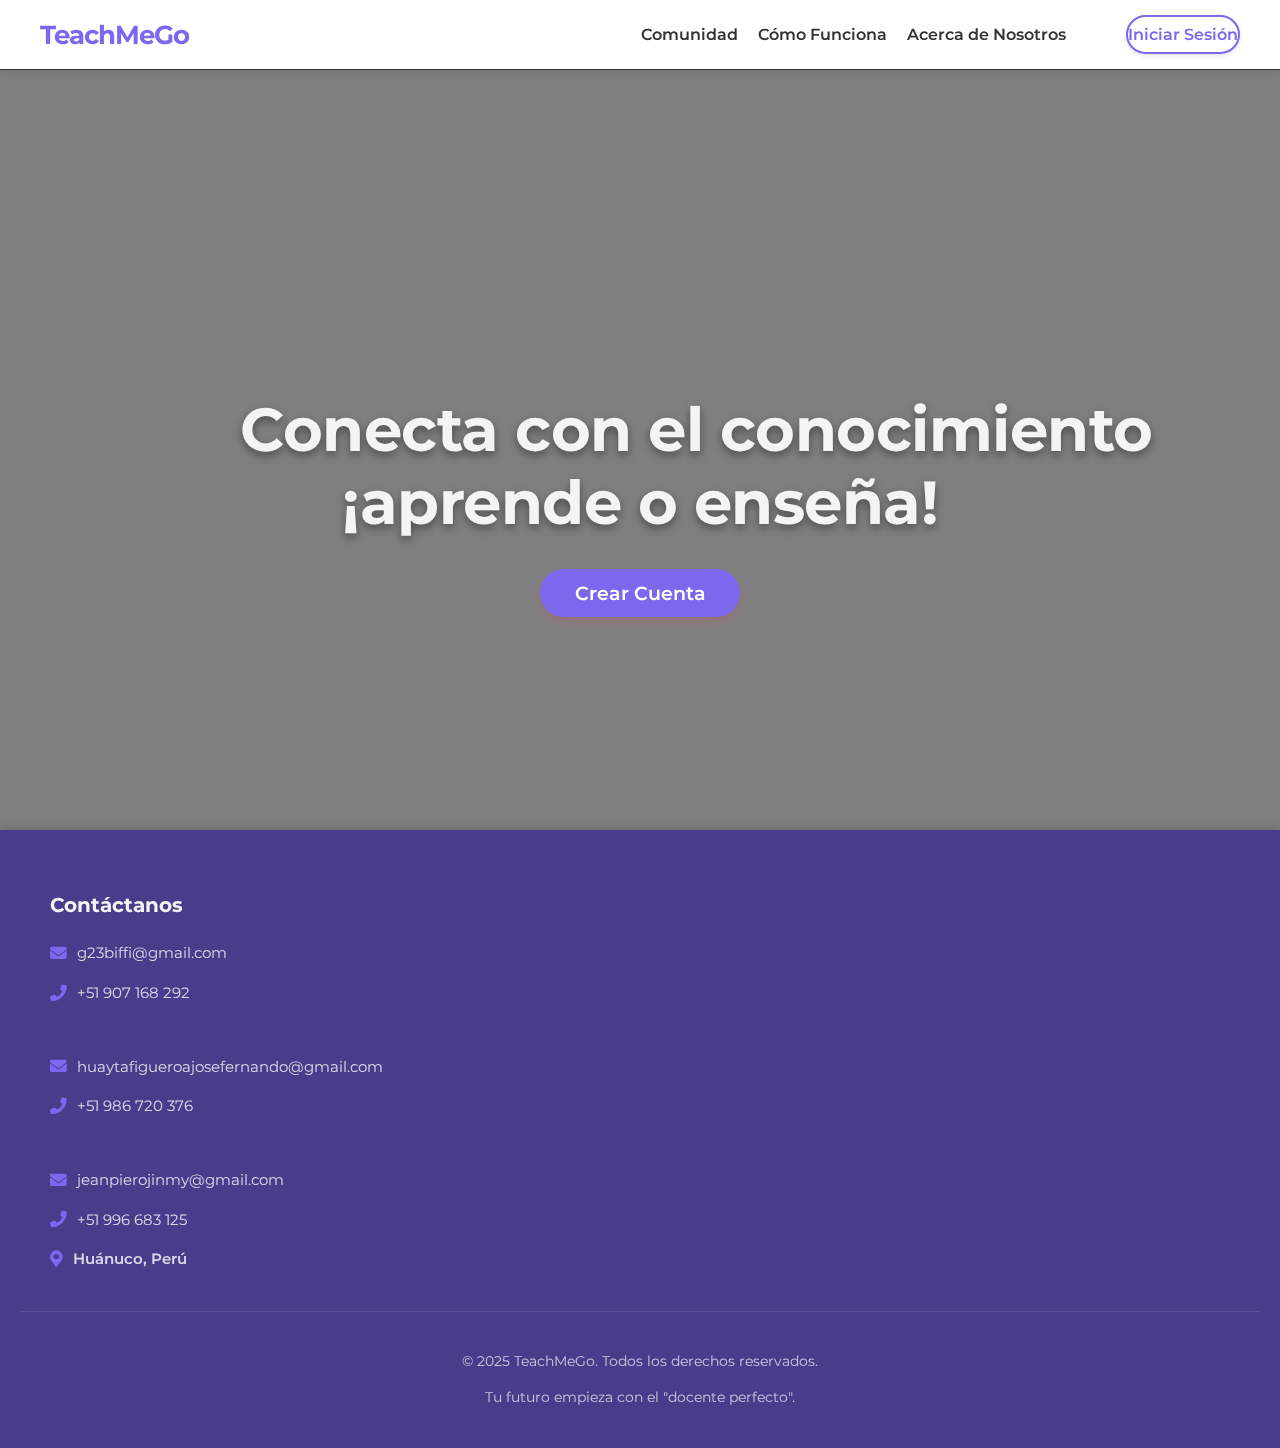
<file: index.html>
<!DOCTYPE html>
<html lang="es">
<head>
    <meta charset="UTF-8">
    <meta name="viewport" content="width=device-width, initial-scale=1.0">
    <title>TeachMeGo – Conectando estudiantes con profesores</title>
    <link rel="stylesheet" href="styles.css">
</head>
<body>
    <div class="background-image-container"></div>
    <main class="login-container">
        <section id="alumno-section" class="screen">
            <h2>Bienvenido Alumno</h2>
            <p class="subtitle">Encuentra el profesor ideal para ti.</p>

            <div class="form-group">
                <label for="nivel-selector" class="input-label">Selecciona un Nivel:</label>
                <select id="nivel-selector" required>
                    <option value="">-- Elige un nivel --</option>
                    <option value="Primaria">Primaria</option>
                    <option value="Secundaria">Secundaria</option>
                    <option value="Universidad">Universidad</option>
                </select>
            </div>

            <div class="form-group">
                <label for="materia-selector" class="input-label">Selecciona una Materia:</label>
                <select id="materia-selector" required disabled>
                    <option value="">-- Elige una materia --</option>
                </select>
            </div>

            <button class="option-btn" id="btn-buscar-profesores">Buscar profesores</button>

            <div id="profesores-list-container" style="margin-top: 30px; background-color: rgba(255,255,255,0.1); padding: 15px; border-radius: 8px; display: none;">
                <p>Aquí se mostraría la lista de profesores encontrados. (Simulación)</p>
                </div>

            <button class="option-btn" id="btn-buscar-mas-profesores" style="margin-top: 20px;">Buscar más profesores</button>

            <div class="back-link">
                <a href="index (1).html" id="back-to-home-from-alumno">Regresar al inicio</a>
            </div>
        </section>

        <section id="profesor-section" class="screen">
            <h2>Panel del Profesor</h2>
            <p class="subtitle">Gestiona tu perfil y materiales de clase.</p>

            <div class="panel-section">
                <h3>Mi Perfil</h3>
                <p><strong>Nombre:</strong> Prof. Elena Vargas</p>
                <p><strong>Materias:</strong> Matemáticas, Física</p>
                <p><strong>Precio/Hora:</strong> S/ 25</p>
                <p><strong>Modalidad:</strong> Online / Presencial</p>
            </div>

            <div class="panel-section" style="margin-top: 30px;">
                <h3>Mis Alumnos</h3>
                <ul id="alumnos-list" style="list-style: none; padding: 0;">
                </ul>
                <div style="display: flex; gap: 10px; margin-top: 20px;">
                    <input type="text" id="alumno-input-name" placeholder="Nombre del alumno" class="form-group" style="flex: 1; margin-bottom: 0;">
                    <button class="option-btn" id="btn-add-alumno" style="width: auto; padding: 10px 15px; font-size: 0.9em;">Agregar</button>
                </div>
            </div>

            <div class="panel-section" style="margin-top: 30px;">
                <h3>Subir Material</h3>
                <div class="form-group">
                    <label for="material-file-input" class="input-label">Selecciona un archivo:</label>
                    <input type="file" id="material-file-input">
                </div>
                <button class="option-btn teacher-btn" id="btn-subir-material">Subir Material</button>
            </div>

            <div id="alumno-details-modal" class="panel-section" style="display: none; margin-top: 30px;">
                <h3>Detalles de <span id="detail-alumno-name"></span></h3>
                <div class="form-group">
                    <label for="detail-horario" class="input-label">Horario:</label>
                    <input type="text" id="detail-horario" placeholder="Ej: Lunes 10-11 AM">
                </div>
                <div class="form-group">
                    <label for="detail-nota" class="input-label">Nota Final:</label>
                    <input type="number" id="detail-nota" min="0" max="20" placeholder="0-20">
                </div>
                <div class="form-group">
                    <label for="detail-calificacion" class="input-label">Calificación del Alumno (1-5):</label>
                    <input type="number" id="detail-calificacion" min="1" max="5" placeholder="1-5">
                </div>
                <div class="form-group">
                    <label for="detail-observaciones" class="input-label">Observaciones (solo para docentes):</label>
                    <textarea id="detail-observaciones" placeholder="Comportamiento, progreso..."></textarea>
                </div>
                <button class="option-btn" id="btn-save-alumno-details" style="width: 100%; margin-top: 15px;">Guardar Detalles</button>
                <button class="option-btn teacher-btn" id="btn-close-alumno-details" style="width: 100%; margin-top: 10px; background-color: #dc3545;">Cerrar</button>
            </div>

            <div class="back-link">
                <a href="index (1).html" id="back-to-home-from-profesor">Regresar al inicio</a>
            </div>
        </section>

    </main>

    <script src="main.js"></script>
    <script src="alumno.js"></script>
    <script src="profesor.js"></script>
    <script>
        // Este script maneja la visibilidad de las secciones al cargar index.html
        document.addEventListener('DOMContentLoaded', () => {
            const urlParams = new URLSearchParams(window.location.search);
            const userType = urlParams.get('userType');

            const alumnoSection = document.getElementById('alumno-section');
            const profesorSection = document.getElementById('profesor-section');
            const profesoresListContainer = document.getElementById('profesores-list-container');


            // Oculta ambas secciones y el contenedor de lista de profesores por defecto
            if (alumnoSection) {
                alumnoSection.style.display = 'none';
                alumnoSection.classList.remove('active');
            }
            if (profesorSection) {
                profesorSection.style.display = 'none';
                profesorSection.classList.remove('active');
            }
            if (profesoresListContainer) {
                profesoresListContainer.style.display = 'none';
            }


            if (userType === 'alumno') {
                if (alumnoSection) {
                    alumnoSection.style.display = 'block'; // Muestra la sección de alumno
                    alumnoSection.classList.add('active');
                }
            } else if (userType === 'profesor') {
                if (profesorSection) {
                    profesorSection.style.display = 'block'; // Muestra la sección de profesor
                    profesorSection.classList.add('active');
                }
            } else {
                // Si no hay userType o es desconocido, redirige a index (1).html
                window.location.href = 'index (1).html';
            }
        });
    </script>
</body>
</html>
</file>
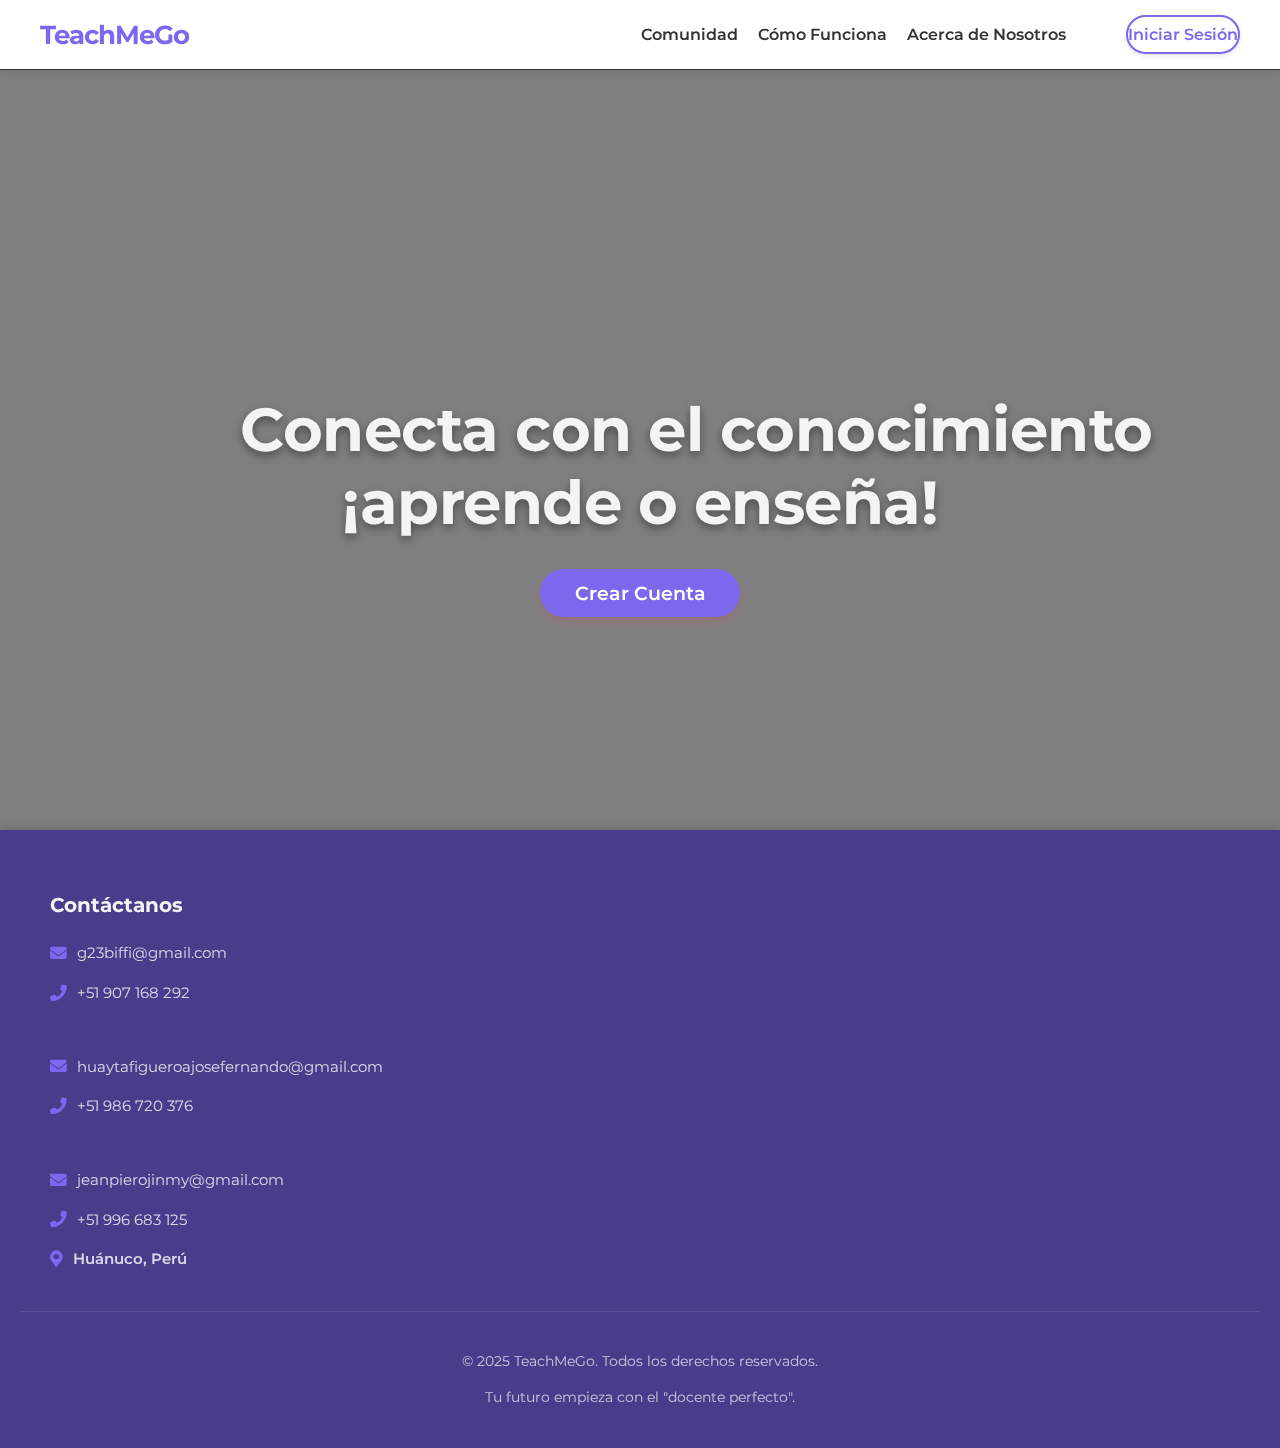
<file: index (1).html>
<!DOCTYPE html>
<html lang="es">
<head>
    <meta charset="UTF-8">
    <meta name="viewport" content="width=device-width, initial-scale=1.0">
    <title>TeachMeGo - Registro</title>
    <link rel="stylesheet" href="style (1).css">
    <link rel="stylesheet" href="https://cdnjs.cloudflare.com/ajax/libs/font-awesome/5.15.4/css/all.min.css">
</head>
<body>

    <header class="main-header">
        <nav class="main-nav">
          <div class="logo">
            <a href="index.html">TeachMeGo</a>
          </div>
<ul class="nav-links">
    <li><a href="#community-section" id="community-nav-link">Comunidad</a></li>
    <li><a href="#como-funciona-section" id="como-funciona-nav-link">Cómo Funciona</a></li>
    <li><a href="#acerca-de-nosotros-section" id="acerca-de-nosotros-nav-link">Acerca de Nosotros</a></li>
    <li><span id="user-email-display" class="hidden user-display-info"></span></li>
    <li><a href="#" id="logout-button" class="btn-secondary hidden">Cerrar Sesión</a></li>
    <li><a href="#" id="login-button" class="btn-secondary">Iniciar Sesión</a></li>
</ul>
        </nav>
    </header>

    <div class="main-content-wrapper">
        <div class="background-image-container"></div>
        <div class="initial-hero-section">
            <h1><span class="no-break">Conecta con el conocimiento</span><br>¡aprende o enseña!</h1>
            <a href="#" id="go-to-register" class="btn-primary">Crear Cuenta</a>
        </div>

        <div class="login-container">
            <div id="welcome-screen" class="screen">
                <h1>Bienvenido a TeachMeGo</h1>
                <p class="subtitle">¡Conéctate con el aprendizaje que te impulsa!</p>
                <div class="options-wrapper">
                    <button id="register-alumno-btn" class="option-btn">Registrarme como Alumno</button>
                    <button id="register-docente-btn" class="option-btn teacher-btn">Registrarme como Docente</button>
                </div>
                <p class="login-link">¿Ya tienes una cuenta? <a href="#" id="show-login-from-welcome">Iniciar Sesión</a></p>
            </div>

            <div id="alumno-register-form" class="screen">
                <h2>Registro de Alumno</h2>
                <form id="form-alumno-register"> <div class="form-group">
                        <label for="alumno-nombres" class="input-label">Nombres</label>
                        <input type="text" id="alumno-nombres" placeholder="Tus nombres" required>
                    </div>
                    <div class="form-group">
                        <label for="alumno-apellidos" class="input-label">Apellidos</label>
                        <input type="text" id="alumno-apellidos" placeholder="Tus apellidos" required>
                    </div>
                    <div class="form-group">
                        <label for="fecha-nacimiento-alumno" class="input-label">Fecha de Nacimiento</label>
                        <input type="date" id="fecha-nacimiento-alumno" required>
                        <p id="edad-display-alumno" class="info-text"></p>
                    </div>
                    <div class="form-group">
                        <label for="sexo-alumno" class="input-label">Sexo</label>
                        <select id="sexo-alumno" required>
                            <option value="">Selecciona tu sexo</option>
                            <option value="masculino">Masculino</option>
                            <option value="femenino">Femenino</option>
                            <option value="otro">Otro</option>
                        </select>
                    </div>
                    <div class="form-group">
                        <label for="region-alumno" class="input-label">Región (Perú)</label>
                        <select id="region-alumno" required>
                            <option value="">Selecciona tu región</option>
                            <option value="lima">Lima</option>
                            <option value="arequipa">Arequipa</option>
                            <option value="cusco">Cusco</option>
                            <option value="huanuco">Huánuco</option>
                            <option value="otros">Otros</option>
                        </select>
                    </div>
                    <div class="form-group">
                        <label for="email-alumno" class="input-label">Correo Electrónico</label>
                        <input type="email" id="email-alumno" placeholder="tu.correo@example.com" required>
                    </div>
                    <div class="form-group">
                        <label for="password-alumno" class="input-label">Contraseña</label>
                        <input type="password" id="password-alumno" placeholder="Mínimo 6 caracteres" required>
                    </div>
                    <div class="form-group">
                        <label for="confirm-password-alumno" class="input-label">Confirmar Contraseña</label>
                        <input type="password" id="confirm-password-alumno" placeholder="Repite tu contraseña" required>
                    </div>
                    <button type="submit" class="option-btn">Registrar Alumno</button>
                </form>
                <p class="back-link"><a href="#" id="back-to-welcome-alumno">← Volver</a></p>
            </div>

            <div id="docente-register-form" class="screen">
                <h2>Registro de Docente</h2>
                <form id="form-docente-register"> <div class="form-group">
                        <label for="docente-nombres" class="input-label">Nombres</label>
                        <input type="text" id="docente-nombres" placeholder="Tus nombres" required>
                    </div>
                    <div class="form-group">
                        <label for="docente-apellidos" class="input-label">Apellidos</label>
                        <input type="text" id="docente-apellidos" placeholder="Tus apellidos" required>
                    </div>
                    <div class="form-group">
                        <label for="fecha-nacimiento-docente" class="input-label">Fecha de Nacimiento</label>
                        <input type="date" id="fecha-nacimiento-docente" required>
                        <p id="edad-display-docente" class="info-text"></p>
                    </div>
                    <div class="form-group">
                        <label for="sexo-docente" class="input-label">Sexo</label>
                        <select id="sexo-docente" required>
                            <option value="">Selecciona tu sexo</option>
                            <option value="masculino">Masculino</option>
                            <option value="femenino">Femenino</option>
                            <option value="otro">Otro</option>
                        </select>
                    </div>
                    <div class="form-group">
                        <label for="region-docente" class="input-label">Región (Perú)</label>
                        <select id="region-docente" required>
                            <option value="">Selecciona tu región</option>
                            <option value="lima">Lima</option>
                            <option value="arequipa">Arequipa</option>
                            <option value="cusco">Cusco</option>
                            <option value="huanuco">Huánuco</option>
                            <option value="otros">Otros</option>
                        </select>
                    </div>
                    <div class="form-group">
                        <label for="docente-email" class="input-label">Correo Electrónico</label>
                        <input type="email" id="docente-email" placeholder="tu.correo.docente@example.com" required>
                    </div>

                    <div class="form-group">
                        <label for="docente-password" class="input-label">Contraseña</label>
                        <input type="password" id="docente-password" placeholder="Mínimo 6 caracteres" required>
                    </div>
                    <div class="form-group">
                        <label for="docente-confirm-password" class="input-label">Confirmar Contraseña</label>
                        <input type="password" id="docente-confirm-password" placeholder="Repite tu contraseña" required>
                    </div>
                    <button type="submit" class="option-btn teacher-btn">Registrar Docente</button>
                </form>
                <p class="back-link"><a href="#" id="back-to-welcome-docente">← Volver</a></p>
            </div>

            <div id="login-screen" class="screen">
                <h2>Iniciar Sesión</h2>
                <form id="login-form"> <div class="form-group">
                        <label for="login-email" class="input-label">Correo Electrónico</label>
                        <input type="email" id="login-email" placeholder="tu.correo@example.com" required>
                    </div>
                    <div class="form-group">
                        <label for="login-password" class="input-label">Contraseña</label>
                        <input type="password" id="login-password" placeholder="Tu contraseña" required>
                    </div>
                    <button type="submit" class="option-btn">Acceder</button>
                </form>
                <p class="login-link">¿No tienes cuenta? <a href="#" id="show-register-from-login">Crea una aquí</a></p>
                <p class="back-link"><a href="#" id="back-to-welcome-login">← Volver</a></p>
            </div>

        </div>

        <section id="community-section" class="community-section screen">
            <div class="community-container">
                <h2>Nuestra Comunidad Habla</h2>
                <p class="subtitle">Descubre lo que nuestros usuarios piensan y comparte tus propias ideas.</p>

                <div class="review-grid">
                    <div class="review-card" data-review-id="review-1">
                        <div class="review-header">
                            <span class="user-avatar"><i class="fas fa-user-circle"></i></span>
                            <div class="user-info">
                                <h4>JuanPérez23 <span class="badge positive">Excelente</span></h4>
                                <span class="review-date">15 de Julio, 2025</span>
                            </div>
                            <button class="delete-review-btn hidden" data-review-id="review-1">
                                <i class="fas fa-trash-alt"></i> Eliminar
                            </button>
                        </div>
                        <p class="review-text">"¡Increíble plataforma! Encontré al profesor perfecto para mis clases de matemáticas en solo un día. La interfaz es muy intuitiva y fácil de usar."</p>
                        <div class="review-actions">
                            <span><i class="fas fa-star"></i> 5.0</span>
                            <span><i class="fas fa-thumbs-up"></i> 12</span>
                            <span><i class="fas fa-comment"></i> 3</span>
                        </div>
                    </div>

                    <div class="review-card" data-review-id="review-2">
                        <div class="review-header">
                            <span class="user-avatar"><i class="fas fa-user-circle"></i></span>
                            <div class="user-info">
                                <h4>AnaGarcía_Profe <span class="badge neutral">Sugerencia</span></h4>
                                <span class="review-date">10 de Julio, 2025</span>
                            </div>
                            <button class="delete-review-btn hidden" data-review-id="review-2">
                                <i class="fas fa-trash-alt"></i> Eliminar
                            </button>
                        </div>
                        <p class="review-text">"Me gustaría que se añadiera una opción para videollamadas integradas directamente en la plataforma. Por lo demás, la búsqueda de alumnos es fantástica."</p>
                        <div class="review-actions">
                            <span><i class="fas fa-star"></i> 4.5</span>
                            <span><i class="fas fa-thumbs-up"></i> 8</span>
                            <span><i class="fas fa-comment"></i> 5</span>
                        </div>
                    </div>

                    <div class="review-card" data-review-id="review-3">
                        <div class="review-header">
                            <span class="user-avatar"><i class="fas fa-user-circle"></i></span>
                            <div class="user-info">
                                <h4>Carlos_Estudiante <span class="badge positive">Muy útil</span></h4>
                                <span class="review-date">08 de Julio, 2025</span>
                            </div>
                            <button class="delete-review-btn hidden" data-review-id="review-3">
                                <i class="fas fa-trash-alt"></i> Eliminar
                            </button>
                        </div>
                        <p class="review-text">"La función de filtro es muy buena. Pude encontrar profesores cerca de mi zona en Lima, Perú, y con disponibilidad en mi horario. ¡Excelente!"</p>
                        <div class="review-actions">
                            <span><i class="fas fa-star"></i> 4.8</span>
                            <span><i class="fas fa-thumbs-up"></i> 15</span>
                            <span><i class="fas fa-comment"></i> 2</span>
                        </div>
                    </div>

                </div>

                <button class="btn-primary post-review-btn" id="show-review-form-btn">Dejar un Comentario</button>

                <div id="review-form-container" class="hidden">
                    <h3>Escribe tu Reseña</h3>
                    <form id="review-form" class="review-form">
                        <div class="form-group">
                            <label for="review-email" class="input-label">Tu Correo Electrónico</label>
                            <input type="email" id="review-email" placeholder="Ingresa tu correo registrado" required>
                        </div>
                        <div class="form-group">
                            <label for="review-text" class="input-label">Tu Comentario</label>
                            <textarea id="review-text" placeholder="Comparte tu experiencia o sugerencia" rows="5" required></textarea>
                        </div>
                        <div class="form-group">
                            <label for="review-rating" class="input-label">Calificación (1-5)</label>
                            <input type="number" id="review-rating" min="1" max="5" value="5" required>
                        </div>
                        <div class="form-group">
                            <label for="review-type" class="input-label">Tipo de Comentario</label>
                            <select id="review-type" required>
                                <option value="positive">Positivo</option>
                                <option value="neutral">Sugerencia</option>
                                <option value="negative">Problema</option>
                            </select>
                        </div>
                        <div class="form-actions">
                            <button type="submit" class="option-btn">Enviar Reseña</button>
                            <button type="button" id="cancel-review-btn" class="btn-secondary">Cancelar</button>
                        </div>
                    </form>
                </div>
            </div>
        </section>

    </div>

    <footer>
        <div class="footer-container">
            <div class="footer-column contact-info">
                <h3>Contáctanos</h3>
                <p><i class="fas fa-envelope"></i> <a href="mailto:g23biffi@gmail.com">g23biffi@gmail.com</a></p>
                <p><i class="fas fa-phone"></i> +51 907 168 292</p>
                <br>
                <p><i class="fas fa-envelope"></i> <a href="mailto:huaytafigueroajosefernando@gmail.com">huaytafigueroajosefernando@gmail.com</a></p>
                <p><i class="fas fa-phone"></i> +51 986 720 376</p>
                <br>
                <p><i class="fas fa-envelope"></i> <a href="mailto:jeanpierojinmy@gmail.com">jeanpierojinmy@gmail.com</a></p>
                <p><i class="fas fa-phone"></i> +51 996 683 125</p>
                <p class="location"><i class="fas fa-map-marker-alt"></i> Huánuco, Perú</p>
            </div>
        </div>

        <div class="footer-bottom">
            <p>&copy; 2025 TeachMeGo. Todos los derechos reservados.</p>
            <p>Tu futuro empieza con el "docente perfecto".</p>
        </div>
    </footer>

    <script src="script (1).js"></script>
</body>
</html>
</file>
<file: styles.css>
/* Importa la fuente Montserrat de Google Fonts */
@import url('https://fonts.googleapis.com/css2?family=Montserrat:wght@400;600;700&display=swap');

:root {
    --primary-color: #7B68EE; /* Un morado suave y atractivo (MediumSlateBlue) */
    --secondary-color: #483D8B; /* Un morado más oscuro para detalles (DarkSlateBlue) */
    --text-color-dark: #333;
    --text-color-light: #f4f4f4;
    --background-overlay: rgba(0, 0, 0, 0.5); /* Capa oscura para que el texto resalte */
    --card-background: rgba(255, 255, 255, 0.95); /* Fondo blanco semitransparente para el contenedor */
    --shadow-light: rgba(0, 0, 0, 0.1);
    --shadow-strong: rgba(0, 0, 0, 0.2);
    --border-radius-card: 20px;
    --border-radius-btn: 50px;
    --input-border-color: #ddd;
    --input-focus-color: var(--primary-color);
}

body {
    margin: 0;
    padding: 0;
    font-family: 'Montserrat', sans-serif;
    display: flex;
    justify-content: center;
    align-items: center;
    min-height: 100vh;
    /* --- CAMBIO CRÍTICO AQUÍ: Eliminado overflow: hidden; --- */
    /* overflow: hidden; */ /* Originalmente aquí, se ha eliminado para permitir el scroll */
    position: relative;
    color: var(--text-color-dark);
}

/* Estilo para el contenedor de la imagen de fondo */
.background-image-container {
    position: absolute;
    top: 0;
    left: 0;
    width: 100%;
    height: 100%;
    /* URL de imagen de fondo */
    background-image: url('https://images.unsplash.com/photo-1517694712202-14dd9538aa97?q=80&w=2940&auto=format&fit=crop&ixlib=rb-4.0.3&ixid=M3wxMjA3fDB8MHxwaG90by1wYWdlfHx8fGVufDB8fHx8fA%3D%3D');
    background-size: cover;
    background-position: center;
    filter: brightness(0.7);
    z-index: -1;
    animation: fadeInBackground 1.5s ease-out forwards;
}

/* Animación para la imagen de fondo */
@keyframes fadeInBackground {
    from { opacity: 0.7; transform: scale(1.05); }
    to { opacity: 1; transform: scale(1); }
}

/* Capa de superposición para que el texto sea más legible */
body::before {
    content: '';
    position: absolute;
    top: 0;
    left: 0;
    width: 100%;
    height: 100%;
    background: var(--background-overlay);
    z-index: 0;
}

/* El contenedor principal de todas las "pantallas" */
.login-container {
    background: var(--card-background);
    padding: 45px 35px;
    border-radius: var(--border-radius-card);
    box-shadow: 0 15px 40px var(--shadow-strong);
    text-align: center;
    max-width: 480px;
    width: 90%;
    z-index: 1;
    animation: slideInUp 0.8s ease-out forwards;
    backdrop-filter: blur(8px);
    -webkit-backdrop-filter: blur(8px);
    transition: height 0.5s ease-in-out, padding 0.5s ease-in-out;
    min-height: 400px;
    display: flex;
    flex-direction: column;
    justify-content: center;
    align-items: center;
    /* --- AJUSTE AQUÍ: Añadir margen superior y inferior para permitir desplazamiento si es necesario --- */
    margin: 30px auto; /* Añade margen arriba y abajo, y centra horizontalmente */
}

/* Animación para el contenedor principal */
@keyframes slideInUp {
    from { opacity: 0; transform: translateY(50px); }
    to { opacity: 1; transform: translateY(0); }
}

h1 {
    color: var(--primary-color);
    font-size: 2.5em;
    margin-bottom: 10px;
    font-weight: 700;
    letter-spacing: -0.5px;
}

h2 {
    color: var(--primary-color);
    font-size: 2em;
    margin-bottom: 25px;
    font-weight: 600;
}

.subtitle {
    color: var(--text-color-dark);
    font-size: 1.1em;
    margin-bottom: 40px;
    font-weight: 400;
}

.options-wrapper {
    display: flex;
    flex-direction: column;
    gap: 20px;
    margin-bottom: 35px;
    width: 100%;
}

.option-btn {
    background: var(--primary-color);
    color: var(--text-color-light);
    border: none;
    padding: 16px 30px;
    border-radius: var(--border-radius-btn);
    font-size: 1.2em;
    font-weight: 600;
    cursor: pointer;
    outline: none;
    transition: all 0.3s ease;
    box-shadow: 0 8px 20px var(--shadow-light);
    letter-spacing: 0.5px;
    width: 100%;
    max-width: 300px;
    align-self: center;
}

.option-btn:hover {
    background: var(--secondary-color);
    transform: translateY(-3px);
    box-shadow: 0 12px 25px var(--shadow-strong);
}

.option-btn:active {
    transform: translateY(0);
    box-shadow: 0 5px 15px var(--shadow-light);
}

.teacher-btn {
    background: #6A5ACD;
}

.teacher-btn:hover {
    background: #483D8B;
}

.login-link {
    font-size: 1em;
    color: var(--text-color-dark);
    margin-top: 20px;
}

.login-link a, .back-link a {
    color: var(--primary-color);
    text-decoration: none;
    font-weight: 600;
    transition: color 0.3s ease;
}

.login-link a:hover, .back-link a:hover {
    color: var(--secondary-color);
    text-decoration: underline;
}

.back-link {
    margin-top: 25px;
    font-size: 0.95em;
    width: 100%;
}

/* --- ESTILOS PARA LOS FORMULARIOS Y ELEMENTOS RELACIONADOS --- */
.form-group {
    margin-bottom: 20px;
    width: 100%;
}

.form-group input,
.form-group select {
    width: calc(100% - 40px);
    padding: 15px 20px;
    border: 1px solid var(--input-border-color);
    border-radius: 10px;
    font-size: 1em;
    font-family: 'Montserrat', sans-serif;
    color: var(--text-color-dark);
    background-color: #fff;
    transition: border-color 0.3s ease, box-shadow 0.3s ease;
    -webkit-appearance: none;
    -moz-appearance: none;
    appearance: none;

    background-image: none;
    background-size: auto;
    background-repeat: no-repeat;
    background-position: right 15px center;
    padding-right: 20px;
}

.form-group select {
    background-image: url('data:image/svg+xml;charset=US-ASCII,%3Csvg%20xmlns%3D%22http%3A%2F%2Fwww.w3.org%2F2000%2Fsvg%22%20width%3D%22292.4%22%20height%3D%22292.4%22%3E%3Cpath%20fill%3D%22%237B68EE%22%20d%3D%22M287%2C197.8%20c5.3%2C5.3%205.3%2C13.8%200%2C19.1l-114.7%2C114.7c-5.3%2C5.3-13.8%2C5.3-19.1%2C0l-114.7-114.7c-5.3-5.3-5.3-13.8%200-19.1s13.8-5.3%2019.1%2C0L146.2%2C278.4L267.9%2C197.8C273.2%2C192.5%20281.7%2C192.5%20287%2C197.8z%22%2F%3E%3C%2Fsvg%3E');
    background-repeat: no-repeat;
    background-position: right 15px center;
    background-size: 12px;
    padding-right: 45px;
}

.form-group input[type="date"] {
    background-image: none;
    padding-right: 20px;
}

.form-group input[type="date"]::-webkit-calendar-picker-indicator {
    opacity: 1;
    cursor: pointer;
}

.form-group input:focus,
.form-group select:focus {
    outline: none;
    border-color: var(--input-focus-color);
    box-shadow: 0 0 0 3px rgba(123, 104, 238, 0.2);
}

.form-group label.input-label {
    display: block;
    text-align: left;
    font-size: 0.9em;
    color: #666;
    margin-bottom: 8px;
    padding-left: 20px;
}

.info-text {
    font-size: 0.9em;
    color: #666;
    margin-top: 5px;
    text-align: left;
    padding-left: 20px;
}

/* Ocultar/Mostrar pantallas con JavaScript */
.screen {
    display: none;
    width: 100%;
    animation: fadeIn 0.5s ease-out forwards;
    padding-bottom: 10px;
    /* --- AJUSTE: Eliminar min-height en las pantallas internas para que el contenido fluya --- */
    /* min-height: auto; */ /* Esto ya estaba en media query, pero asegurar que no fije altura */
}

.screen.active {
    display: block;
}

/* Animación de fade-in para los cambios de pantalla */
@keyframes fadeIn {
    from { opacity: 0; transform: translateY(10px); }
    to { opacity: 1; transform: translateY(0); }
}

/* --- ESTILOS ESPECÍFICOS PARA TEACHMEGO --- */

#profesores-list-container {
    width: 100%;
    margin-top: 30px;
    display: flex;
    flex-direction: column;
    gap: 20px;
}

.docente-info {
    background: white;
    border-radius: 12px;
    padding: 20px;
    box-shadow: 0 0 15px rgba(0, 0, 0, 0.1);
    text-align: left;
    display: flex;
    flex-direction: column;
    gap: 10px;
    border: 1px solid #eee;
    transition: transform 0.2s ease, box-shadow 0.2s ease;
}

.docente-info:hover {
    transform: translateY(-3px);
    box-shadow: 0 5px 20px rgba(0, 0, 0, 0.15);
}

.docente-info img {
    width: 60px;
    height: 60px;
    border-radius: 50%;
    object-fit: cover;
    border: 2px solid var(--primary-color);
    box-shadow: 0 2px 5px rgba(0, 0, 0, 0.2);
}

.docente-info h3 {
    margin-top: 0;
    margin-bottom: 5px;
    color: var(--secondary-color);
    font-size: 1.4em;
}

.docente-info p {
    margin-bottom: 5px;
    line-height: 1.4;
}

.docente-info .contact-btn {
    margin-top: 15px;
    padding: 12px 25px;
    font-size: 1em;
    border-radius: var(--border-radius-btn);
    background: var(--primary-color);
    color: var(--text-color-light);
    width: auto;
    align-self: flex-start;
}

.docente-info .contact-btn:hover {
    background: var(--secondary-color);
    transform: translateY(-2px);
}

.panel-section {
    background: white;
    border-radius: 12px;
    padding: 20px;
    box-shadow: 0 0 15px rgba(0, 0, 0, 0.1);
    margin-bottom: 25px;
    text-align: left;
    border: 1px solid #eee;
}

.panel-section h3 {
    color: var(--primary-color);
    margin-top: 0;
    margin-bottom: 15px;
    font-size: 1.6em;
    border-bottom: 1px solid var(--input-border-color);
    padding-bottom: 10px;
}

.panel-section p {
    margin-bottom: 10px;
}

#alumnos-list {
    list-style: none;
    padding: 0;
    margin: 0;
}

#alumnos-list li {
    display: flex;
    justify-content: space-between;
    align-items: center;
    padding: 12px 0;
    border-bottom: 1px solid #eee;
    color: var(--text-color-dark);
    font-size: 1.05em;
}

#alumnos-list li:last-child {
    border-bottom: none;
}

#alumnos-list li button {
    padding: 8px 15px;
    font-size: 0.9em;
    border-radius: 5px;
    background-color: var(--secondary-color);
    color: var(--text-color-light);
    border: none;
    cursor: pointer;
    transition: background-color 0.3s ease, transform 0.3s ease;
}

#alumnos-list li button:hover {
    background-color: var(--primary-color);
    transform: translateY(-1px);
}

input[type="file"] {
    display: block;
    width: calc(100% - 40px);
    padding: 12px 15px;
    border: 1px solid var(--input-border-color);
    border-radius: 10px;
    background-color: #f8f8f8;
    margin-bottom: 15px;
    font-family: 'Montserrat', sans-serif;
    color: var(--text-color-dark);
}

input[type="file"]::file-selector-button {
    background: var(--primary-color);
    color: var(--text-color-light);
    border: none;
    padding: 10px 20px;
    border-radius: 8px;
    margin-right: 15px;
    cursor: pointer;
    transition: background 0.3s ease;
}

input[type="file"]::file-selector-button:hover {
    background: var(--secondary-color);
}

/* Media Queries para responsividad en pantallas pequeñas */
@media (max-width: 600px) {
    .login-container {
        padding: 30px 20px;
        border-radius: 15px;
        min-height: auto;
        /* --- AJUSTE PARA MÓVILES: Reducir el margen vertical si el contenido es largo --- */
        margin: 20px auto; /* Un poco menos de margen en pantallas pequeñas */
    }

    h1 {
        font-size: 2em;
    }

    h2 {
        font-size: 1.8em;
    }

    .subtitle {
        font-size: 1em;
        margin-bottom: 30px;
    }

    .option-btn {
        padding: 14px 25px;
        font-size: 1.1em;
    }

    .form-group input,
    .form-group select {
        padding: 12px 15px;
        font-size: 0.95em;
        padding-right: 20px;
    }

    .form-group select {
        padding-right: 40px;
    }

    .form-group label.input-label {
        padding-left: 15px;
    }

    .info-text {
        padding-left: 15px;
    }

    .docente-info .contact-btn {
        width: 100%;
        align-self: center;
    }

    .panel-section {
        padding: 15px;
        margin-bottom: 20px;
    }

    .panel-section h3 {
        font-size: 1.4em;
    }

    #alumnos-list li {
        flex-direction: column;
        align-items: flex-start;
        gap: 10px;
    }

    #alumnos-list li button {
        width: 100%;
        margin-top: 5px;
    }
}
</file>
<file: style (1).css>
/* ======================================= */
/* ====== 1. IMPORTACIONES Y VARIABLES ====== */
/* ======================================= */

/* Importa la fuente Montserrat de Google Fonts */
@import url('https://fonts.googleapis.com/css2?family=Montserrat:wght@400;600;700&display=swap');

:root {
    /* Colores Principales */
    --primary-color: #7B68EE; /* Un morado suave y atractivo (MediumSlateBlue) */
    --secondary-color: #483D8B; /* Un morado más oscuro para detalles (DarkSlateBlue) */
    --tinder-red: #7B68EE; /* Color rojizo similar a Tinder para el banner (usado para primary-color en el encabezado) */
    --tinder-dark-red: #483D8B; /* Un rojo más oscuro para hover */

    /* Colores de Texto */
    --text-color-dark: #333;
    --text-color-light: #f4f4f4;

    /* Fondos y Superposiciones */
    --background-overlay: rgba(0, 0, 0, 0.5); /* Capa oscura para que el texto resalte */
    --card-background: rgba(255, 255, 255, 0.95); /* Fondo blanco semitransparente para el contenedor */

    /* Sombras */
    --shadow-light: rgba(0, 0, 0, 0.1);
    --shadow-strong: rgba(0, 0, 0, 0.2);

    /* Bordes y Radios */
    --border-radius-card: 20px;
    --border-radius-btn: 50px;
    --input-border-color: #ddd;

    /* Colores de Foco para Inputs */
    --input-focus-color: var(--primary-color);

    /* Dimensiones Globales */
    --header-height: 70px; /* Altura aproximada de tu header */
    --spacing-top-form: 40px; /* Nuevo: Espacio deseado entre el encabezado y el formulario */
}


/* ======================================= */
/* ======== 2. ESTILOS GENERALES ========= */
/* ======================================= */

body {
    margin: 0;
    padding: 0;
    font-family: 'Montserrat', sans-serif;
    position: relative;
    color: var(--text-color-dark);
    display: flex; /* Añadido para layout de sticky footer */
    flex-direction: column; /* Añadido para layout de sticky footer */
    min-height: 100vh; /* Asegura que el body ocupe toda la altura de la ventana */
}

/* Contenedor principal del contenido y centrado (espacio bajo el header) */
.main-content-wrapper {
    position: relative; /* Crucial para que los elementos absolutos se posicionen respecto a este padre */
    min-height: calc(100vh - var(--header-height)); /* Asegura que ocupe el espacio visual disponible */
    box-sizing: border-box;
    /* Los estilos 'display: flex', 'justify-content', 'align-items' aquí son redundantes
      para el .login-container ya que está posicionado absolutamente.
      Los mantenemos por si agregas otros elementos en flujo dentro de este contenedor. */
    display: flex;
    justify-content: center;
    align-items: center;
    flex-grow: 1; /* Permite que este contenedor ocupe el espacio restante */
}

/* Estilo para la imagen de fondo */
.background-image-container {
    position: fixed; /* Fijo para que no se mueva con el scroll */
    top: 0;
    left: 0;
    width: 100%;
    height: 100%;
    background-image: url('https://images.unsplash.com/photo-1517694712202-14dd9538aa97?q=80&w=2940&auto=format&fit=crop&ixlib=rb-4.0.3&ixid=M3wxMjA3fDB8MHxwaG90by1wYWdlfHx8fGVufDB8fHx8fA%3D%3D');
    background-size: cover;
    background-position: center;
    filter: brightness(0.7);
    z-index: -2; /* Más bajo que el overlay */
    animation: fadeInBackground 1.5s ease-out forwards;
}

/* Animación para la imagen de fondo */
@keyframes fadeInBackground {
    from { opacity: 0.7; transform: scale(1.05); }
    to { opacity: 1; transform: scale(1); }
}

/* Capa de superposición para que el texto sea más legible */
body::before {
    content: '';
    position: fixed; /* Fijo para que no se mueva con el scroll */
    top: 0;
    left: 0;
    width: 100%;
    height: 100%;
    background: var(--background-overlay);
    z-index: -1; /* Entre la imagen de fondo y el contenido */
}

/* --- ESTILOS PARA LA SECCIÓN DE INICIO (HERO) --- */
.initial-hero-section {
    position: absolute; /* Cambiado a absolute para superponer y permitir centrado */
    top: calc(var(--header-height) + 20px); /* Ajusta posición para no chocar con el header */
    left: 0;
    right: 0;
    z-index: 1; /* Para estar debajo del login-container cuando esté activo */
    display: flex;
    flex-direction: column;
    justify-content: center;
    align-items: center;
    text-align: center;
    /* Ajusta la altura para que no se extienda por debajo del header visible */
    min-height: calc(100vh - var(--header-height) - 40px); /* Resta espacio para el header y un margen inferior */
    padding: 0 20px; /* Padding horizontal para evitar que el texto toque los bordes */
    box-sizing: border-box;
    color: var(--text-color-light); /* Texto blanco para que resalte sobre el fondo oscuro */
    gap: 30px; /* Espacio entre el título y el botón */
    animation: fadeInInitial 1s ease-out forwards; /* Animación de aparición */

    /* Estado inicial por defecto, JS controlará el display y opacity */
    opacity: 1;
    pointer-events: auto;
    display: flex; /* Asegura que inicie visible */
}

/* Animación de aparición para la sección inicial */
@keyframes fadeInInitial {
    from { opacity: 0; transform: translateY(20px); }
    to { opacity: 1; transform: translateY(0); }
}
.initial-hero-section h1 .no-break {
    white-space: nowrap;
}
.initial-hero-section h1 {
    font-size: 3.8em; /* Tamaño grande para el título principal */
    font-weight: 700;
    color: var(--text-color-light); /* Color blanco para el texto */
    text-shadow: 0 4px 10px rgba(0, 0, 0, 0.4); /* Sombra para que resalte más */
    line-height: 1.2;
    margin-bottom: 0; /* Ya tenemos gap en el padre */
    max-width: 800px; /* Limita el ancho del texto */
}

/* ======================================= */
/* ======= 3. ESTILOS DEL ENCABEZADO ======= */
/* ======================================= */

.main-header {
    background-color: #ffffff; /* Fondo blanco */
    border-bottom: 1px solid #312e2e; /* Borde inferior ajustado para mayor contraste */
    padding: 10px 20px;
    box-shadow: 0 2px 8px rgba(0,0,0,0.1);
    position: fixed; /* Fijo en la parte superior */
    top: 0;
    left: 0;
    width: 100%;
    z-index: 1000; /* Asegura que esté por encima de todo */
    box-sizing: border-box; /* Incluye padding en el ancho total */
    height: var(--header-height); /* Define la altura que se restará al contenido */
    display: flex; /* Para centrar el contenido de la navegación */
    align-items: center; /* Centrar verticalmente */
}

.main-nav {
    display: flex;
    justify-content: space-between;
    align-items: center;
    max-width: 1200px; /* Ancho máximo para el contenido */
    margin: 0 auto; /* Centrar la navegación */
    width: 100%; /* Ocupar todo el ancho disponible del header */
}

.logo a {
    font-size: 26px;
    font-weight: 700; /* Usamos el peso 700 de Montserrat */
    color: var(--tinder-red); /* Usamos el color rojizo vibrante */
    text-decoration: none;
    padding: 5px 0;
    letter-spacing: -1px; /* Ajuste para que se vea más moderno */
}

.nav-links {
    list-style: none;
    margin: 0;
    padding: 0;
    display: flex;
    align-items: center;
}

.nav-links li {
    margin-left: 20px; /* Ajustado para dar más espacio entre los elementos del nav */
}

.nav-links li a {
    text-decoration: none;
    color: var(--text-color-dark); /* Color de texto normal */
    font-weight: 600;
    font-size: 1em; /* Ajuste a 1em para consistencia */
    padding: 8px 0;
    transition: color 0.3s ease;
}

.nav-links li a:hover {
    color: var(--tinder-red);
}

/* Estilo para el botón "Crear Cuenta" (tanto en el header como en la hero section) */
.btn-primary {
    background-color: var(--tinder-red);
    color: rgb(255, 255, 255) !important; /* Aseguramos que el color sea blanco */
    padding: 12px 25px; /* Aumentamos el padding para hacerlo más grande */
    border-radius: var(--border-radius-btn);
    font-weight: 600;
    font-size: 1.2em; /* Incrementamos el tamaño de la fuente */
    min-width: 150px; /* Le damos un ancho mínimo para que sea consistente */
    transition: background-color 0.3s ease, transform 0.2s ease;
    box-shadow: 0 4px 8px rgba(253, 44, 86, 0.2);
    border: none;
    text-decoration: none; /* Asegura que el enlace no tenga subrayado */
    display: inline-block; /* Para que padding y min-width funcionen correctamente en <a> */
}

.btn-primary:hover {
    background-color: var(--tinder-dark-red);
    transform: translateY(-2px);
}

/* NUEVO: Estilo para el botón "Iniciar Sesión" en el header */
.btn-secondary {
    background-color: #ffffff; /* Fondo blanco */
    color: var(--primary-color) !important; /* Texto del color principal */
    border: 2px solid var(--primary-color); /* Borde del color principal */
    padding: 10px 20px; /* Un poco menos de padding que el primary para diferenciar */
    border-radius: var(--border-radius-btn);
    font-weight: 600;
    font-size: 1em; /* Tamaño de fuente estándar */
    transition: all 0.3s ease;
    box-shadow: 0 2px 5px rgba(0, 0, 0, 0.1); /* Sombra más sutil */
    text-decoration: none;
    display: inline-block;
}

.btn-secondary:hover {
    background-color: var(--primary-color); /* Fondo del color principal al pasar el mouse */
    color: var(--text-color-light) !important; /* Texto blanco al pasar el mouse */
    transform: translateY(-1px);
    box-shadow: 0 4px 10px rgba(123, 104, 238, 0.3); /* Sombra más prominente */
}

/* --- NUEVOS ESTILOS PARA LA GESTIÓN DE SESIÓN EN EL HEADER --- */
.header-auth-buttons {
    display: flex;
    align-items: center;
    gap: 15px; /* Espacio entre los botones/elementos */
}

.user-session-info {
    display: flex;
    align-items: center;
    gap: 10px;
}

#user-email-display {
    font-weight: 600;
    color: var(--secondary-color);
    font-size: 1em;
}

#logout-button {
    background-color: transparent;
    color: var(--secondary-color);
    border: 1px solid var(--secondary-color);
    padding: 8px 15px;
    border-radius: var(--border-radius-btn);
    font-weight: 600;
    cursor: pointer;
    transition: all 0.3s ease;
}

#logout-button:hover {
    background-color: var(--secondary-color);
    color: var(--text-color-light);
    box-shadow: 0 2px 8px rgba(0, 0, 0, 0.1);
}

/* Clase de utilidad para ocultar/mostrar elementos con JS */
.hidden {
    display: none !important;
}


/* ======================================= */
/* ======= 4. ESTILOS DEL CONTENEDOR DE LOGIN ======== */
/* ======================================= */

.login-container {
    background: var(--card-background);
    padding: 45px 35px;
    border-radius: var(--border-radius-card);
    box-shadow: 0 15px 40px var(--shadow-strong);
    text-align: center;
    max-width: 480px;
    width: 90%;
    z-index: 2; /* Importante: Cambiado a 2 para estar por encima de initial-hero-section y community-section */
    backdrop-filter: blur(8px);
    -webkit-backdrop-filter: blur(8px);
    transition: height 0.5s ease-in-out, padding 0.5s ease-in-out, opacity 0.3s ease;

    /* Posicionamiento y centrado dentro del main-content-wrapper (para cuando es visible) */
    position: absolute; /* Para superponerse a la hero section */
    top: 50%; /* Centra verticalmente */
    left: 50%; /* Centra horizontalmente */
    transform: translate(-50%, -50%); /* Ajuste para centrado real: ESTE DEBE PERMANECER FIJO */
    margin-top: 0; /* Elimina margen superior indeseado */

    /* Altura máxima para evitar desbordamiento en pantallas pequeñas */
    max-height: calc(100vh - var(--header-height) - 40px); /* Ajustado para respetar header y un margen */
    overflow-y: auto; /* Mantenemos el scroll interno si el contenido es largo */
    -webkit-overflow-scrolling: touch;
    box-sizing: border-box;

    /* Estado inicial oculto, se controla con JS (display, opacity, pointer-events) */
    opacity: 0;
    pointer-events: none; /* Deshabilita clics cuando está oculto */
    display: none; /* Asegura que no sea visible al inicio antes que el JS actúe */
}

/* Para la animación cuando se muestra (controlado por JS) */
.login-container.fadeIn {
    animation: fadeInAnimation 0.8s ease-out forwards;
    opacity: 1;
    pointer-events: auto;
}

/* Animación para el contenedor principal - AHORA COHERENTE CON EL CENTRADO */
@keyframes fadeInAnimation {
    from {
        opacity: 0;
        transform: translate(-50%, -50%) scale(0.95);
    }
    to {
        opacity: 1;
        transform: translate(-50%, -50%) scale(1);
    }
}

/* Ocultar la barra de scroll visualmente (solo en navegadores Webkit) */
.login-container::-webkit-scrollbar {
    width: 0;
    background: transparent;
}

.login-container::-webkit-scrollbar-thumb {
    background: transparent;
}

/* ======================================= */
/* ======= 5. ESTILOS DE TIPOGRAFÍA Y BOTONES DE OPCIÓN ======= */
/* ======================================= */

/* NOTA: Estos estilos para h1, h2, etc., aplican a elementos DENTRO del login-container por defecto */
/* el h1 de .initial-hero-section tiene estilos específicos arriba */
h1 {
    color: var(--primary-color);
    font-size: 2.5em;
    margin-bottom: 10px;
    font-weight: 700;
    letter-spacing: -0.5px;
}

h2 {
    color: var(--primary-color);
    font-size: 2em;
    margin-bottom: 25px;
    font-weight: 600;
}

.subtitle {
    color: var(--text-color-dark);
    font-size: 1.1em;
    margin-bottom: 40px;
    font-weight: 400;
}

.options-wrapper {
    display: flex;
    flex-direction: column;
    gap: 20px;
    margin-bottom: 35px;
}

.option-btn {
    background: var(--primary-color);
    color: var(--text-color-light);
    border: none;
    padding: 16px 30px;
    border-radius: var(--border-radius-btn);
    font-size: 1.2em;
    font-weight: 600;
    cursor: pointer;
    outline: none;
    transition: all 0.3s ease;
    box-shadow: 0 8px 20px var(--shadow-light);
    letter-spacing: 0.5px;
}

.option-btn:hover {
    background: var(--secondary-color);
    transform: translateY(-3px);
    box-shadow: 0 12px 25px var(--shadow-strong);
}

.option-btn:active {
    transform: translateY(0);
    box-shadow: 0 5px 15px var(--shadow-light);
}

.teacher-btn {
    background: #6A5ACD;
}

.teacher-btn:hover {
    background: #483D8B;
}

.login-link {
    font-size: 1em;
    color: var(--text-color-dark);
    margin-top: 20px;
}

.login-link a, .back-link a {
    color: var(--primary-color);
    text-decoration: none;
    font-weight: 600;
    transition: color 0.3s ease;
}

.login-link a:hover, .back-link a:hover {
    color: var(--secondary-color);
    text-decoration: underline;
}

.back-link {
    margin-top: 25px;
    font-size: 0.95em;
}


/* ======================================= */
/* ========= 6. ESTILOS DE FORMULARIOS ========= */
/* ======================================= */

.form-group {
    margin-bottom: 20px;
}

/* Estilos generales para inputs y selects */
.form-group input,
.form-group select,
.form-group textarea { /* Añadido textarea */
    width: calc(100% - 40px);
    padding: 15px 20px;
    border: 1px solid var(--input-border-color);
    border-radius: 10px;
    font-size: 1em;
    font-family: 'Montserrat', sans-serif;
    color: var(--text-color-dark);
    background-color: #fff;
    transition: border-color 0.3s ease, box-shadow 0.3s ease;
    -webkit-appearance: none;
    -moz-appearance: none;
    appearance: none;

    background-image: none;
    background-size: auto;
    background-repeat: no-repeat;
    background-position: right 15px center;
    padding-right: 20px;
}

/* Regla específica para SOLO los SELECT (aplicamos la flecha SVG aquí) */
.form-group select {
    background-image: url('data:image/svg+xml;charset=US-ASCII,%3Csvg%20xmlns%3D%22http%3A%2F%2Fwww.w3.org%2F2000%2Fsvg%22%20width%3D%22292.4%22%20height%3D%22292.4%22%3E%3Cpath%20fill%3D%22%237B68EE%22%20d%3D%22M287%2C197.8%20c5.3%2C5.3%205.3%2C13.8%200%2C19.1l-114.7%2C114.7c-5.3%2C5.3-13.8%2C5.3-19.1%2C0l-114.7-114.7c-5.3-5.3-5.3-13.8%200-19.1s13.8-5.3%2019.1%2C0L146.2%2C278.4L267.9%2C197.8C273.2%2C192.5%20281.7%2C192.5%20287%2C197.8z%22%2F%3E%3C%2Fsvg%3E');
    background-repeat: no-repeat;
    background-position: right 15px center;
    background-size: 12px;
    padding-right: 45px;
}

/* Aseguramos que input[type="date"] no tenga ninguna background-image */
.form-group input[type="date"] {
    background-image: none;
    padding-right: 20px;
}

/* Control para el indicador de calendario nativo en Webkit (Chrome, Edge, Safari) */
.form-group input[type="date"]::-webkit-calendar-picker-indicator {
    opacity: 1;
    cursor: pointer;
}

/* Estilos de foco para inputs y selects */
.form-group input:focus,
.form-group select:focus,
.form-group textarea:focus { /* Añadido textarea */
    outline: none;
    border-color: var(--input-focus-color);
    box-shadow: 0 0 0 3px rgba(123, 104, 238, 0.2);
}

/* Estilo para el label del input type="date" y otros labels en form-group */
.form-group label.input-label {
    display: block;
    text-align: left;
    font-size: 0.9em;
    color: #666;
    margin-bottom: 8px;
    padding-left: 20px;
}

/* Estilo para el texto de información (ej. edad) */
.info-text {
    font-size: 0.9em;
    color: #666;
    margin-top: 5px;
    text-align: left;
    padding-left: 20px;
}


/* ======================================= */
/* ======= 7. ESTILOS DE PANTALLAS (JS Controladas) ======= */
/* ======================================= */

/* Ocultar/Mostrar pantallas con JavaScript */
/* Estas clases .screen son para las pantallas internas del login-container */
.screen {
    display: none;
    animation: fadeIn 0.5s ease-out forwards;
}

.screen.active {
    display: block;
}

/* Animación de fade-in para los cambios de pantalla (internos) */
@keyframes fadeIn {
    from { opacity: 0; transform: translateY(10px); }
    to { opacity: 1; transform: translateY(0); }
}

/* ======================================= */
/* ======= 8. ESTILOS DE LA SECCIÓN DE COMUNIDAD ======= */
/* ======================================= */
#community-section {
    /* CAMBIA ESTO: */
    /* position: absolute; */ /* Comentamos o eliminamos esta línea */
    
    /* Y aseguramos que el display sea block para que ocupe espacio en el flujo */
    display: block; /* Aseguramos que el display sea block por defecto */

    top: var(--header-height); /* Esto ya no necesitaría ser un top absoluto */
    left: 0;
    width: 100%;
    min-height: calc(100vh - var(--header-height)); /* Ocupa el resto de la vista */
    padding: 60px 20px; /* Padding para el contenido */
    box-sizing: border-box;

    background-image: url('https://images.unsplash.com/photo-1517048676732-d65bc9c53641?q=80&w=2940&auto=format&fit=crop&ixlib=rb-4.0.3&ixid=M3wxMjA3fDB8MHxwaG90by1wYWdlfHx8fGVufDB8fHx8fA%3D%3D'); /* IMAGEN DE BUENA CALIDAD DE PERSONAS HABLANDO */
    background-size: cover; /* Asegura que la imagen cubra toda la sección */
    background-position: center; /* Centra la imagen */
    background-repeat: no-repeat; /* Evita que la imagen se repita */
    background-attachment: fixed; /* Hace que la imagen de fondo se mantenga fija al hacer scroll */

    /* Capa semi-transparente para mejorar la legibilidad del texto sobre la imagen */
    background-color: rgba(255, 255, 255, 0.75); /* Blanco con 75% de opacidad */
    backdrop-filter: blur(4px); /* Suave desenfoque para que el contenido resalte (ajusta el valor) */
    -webkit-backdrop-filter: blur(4px); /* Soporte para Webkit (Chrome, Safari) */

    color: var(--text-color-dark);
    text-align: center;
    z-index: 1; /* Esto es para el apilamiento de z-index, ya no será tan crítico si no es absoluto */

    /* Estado inicial oculto, JS controlará el display y opacity */
    /* Aquí es donde el JS controlará si se muestra o no.
       Cuando esté visible, debe tener display: block; para que el footer lo respete. */
    display: none; /* Mantén esto para que JS lo controle */
    opacity: 0;
    pointer-events: none;

    /* Animación de aparición */
    transition: opacity 0.5s ease-out; /* Transición suave para la aparición/desaparición */
}

#community-section.active {
    opacity: 1;
    pointer-events: auto;
    display: block; /* Crucial: Cuando esté activa, se muestra como un bloque en el flujo */
}

#community-section h2 {
    font-size: 2.8em;
    color: var(--secondary-color); /* Color más oscuro para el título */
    margin-bottom: 20px;
    font-weight: 700;
}

#community-section p {
    font-size: 1.1em;
    line-height: 1.6;
    max-width: 800px;
    margin: 0 auto 40px auto;
}

/* ESTILOS CLAVE PARA LA DISTRIBUCIÓN DE LAS TARJETAS */
.community-content {
    display: flex;
    flex-wrap: wrap; /* Permite que las tarjetas salten a la siguiente línea */
    justify-content: center; /* Centra las tarjetas horizontalmente */
    gap: 30px; /* Espacio entre las tarjetas */
    margin-top: 40px;
    max-width: 1200px; /* Limita el ancho del contenedor para un mejor centrado */
    margin-left: auto; /* Centrar el contenedor de tarjetas */
    margin-right: auto; /* Centrar el contenedor de tarjetas */
    align-items: flex-start; /* Alinea las tarjetas desde arriba */
}

.review-card {
    background-color: #fff;
    padding: 25px;
    border-radius: var(--border-radius-card);
    box-shadow: 0 8px 20px rgba(0, 0, 0, 0.1);

    /* MODIFICACIONES IMPORTANTES AQUÍ: */
    flex: 1 1 300px; /* flex-grow, flex-shrink, flex-basis */
                     /* Crece (1), se encoge (1), base de 300px (ancho deseado) */
    max-width: calc(33.33% - 20px); /* Intenta que quepan 3 por fila, restando el gap (30px / 3 elementos + ajustes) */
                                     /* Ajusta 20px o el valor del gap / número de elementos por fila */
    min-width: 280px; /* Ancho mínimo para evitar que se aplasten demasiado */

    text-align: left;
    transition: transform 0.3s ease, box-shadow 0.3s ease;
    box-sizing: border-box; /* Incluye padding y border en el width */
}

.review-card:hover {
    transform: translateY(-5px);
    box-shadow: 0 12px 25px rgba(0, 0, 0, 0.15);
}

/* --- ESTILOS PARA LOS ELEMENTOS DE LAS RESEÑAS --- */
.review-header {
    display: flex;
    align-items: center;
    gap: 15px;
    margin-bottom: 15px;
    position: relative; /* Añadido para posicionar el botón de eliminar */
}

.user-avatar {
    font-size: 2.5em; /* Tamaño del icono de usuario */
    color: var(--primary-color);
}

.user-info {
    flex-grow: 1; /* Permite que la información del usuario ocupe el espacio restante */
}

.user-info h4 {
    margin: 0;
    font-size: 1.1em;
    color: var(--secondary-color);
}

.user-info .review-date {
    font-size: 0.85em;
    color: #888;
}

/* Estilo para el botón de eliminar comentario */
.delete-review-btn {
    background-color: #dc3545; /* Rojo vibrante para indicar peligro/eliminación */
    color: white; /* Texto blanco para alto contraste */
    padding: 8px 15px; /* Un padding más pequeño que el botón primario */
    border-radius: var(--border-radius-btn);
    font-weight: 600;
    font-size: 0.95em; /* Un poco más pequeño que los botones principales */
    border: none;
    cursor: pointer;
    transition: background-color 0.3s ease, transform 0.2s ease, box-shadow 0.3s ease;
    text-decoration: none; /* Por si es un enlace */
    display: inline-flex; /* Usar flex para centrar el icono y el texto */
    align-items: center; /* Alinear verticalmente el icono y el texto */
    gap: 5px; /* Espacio entre el icono y el texto */
    position: absolute; /* Posicionamiento absoluto para el botón */
    top: 10px; /* Ajusta la posición vertical */
    right: 10px; /* Ajusta la posición horizontal */
}

.delete-review-btn:hover {
    background-color: #c82333; /* Un rojo más oscuro al pasar el mouse */
    transform: translateY(-1px);
    box-shadow: 0 4px 8px rgba(220, 53, 69, 0.3); /* Sombra sutil al pasar el mouse */
}

.delete-review-btn:active {
    transform: translateY(0);
    box-shadow: 0 2px 4px rgba(220, 53, 69, 0.2);
}

.review-card .review-text {
    font-size: 0.95em;
    color: #555;
    margin-bottom: 15px;
    line-height: 1.5;
    font-style: italic; /* Para el texto de la reseña */
}

.review-actions {
    display: flex;
    align-items: center;
    gap: 15px;
    font-size: 0.9em;
    color: #777;
}

.review-actions span {
    display: flex;
    align-items: center;
    gap: 5px;
}

.review-actions i {
    color: var(--primary-color);
}

.review-actions .fa-star {
    color: gold; /* Color para las estrellas de calificación */
}

/* Estilos para los badges (positivo, neutral, negativo) */
.badge {
    display: inline-block;
    padding: 4px 8px;
    border-radius: 15px;
    font-size: 0.75em;
    font-weight: 700;
    text-transform: uppercase;
    margin-left: 10px;
    vertical-align: middle;
}

.badge.positive {
    background-color: #d4edda;
    color: #28a745;
}

.badge.neutral {
    background-color: #fff3cd;
    color: #ffc107;
}

.badge.negative {
    background-color: #f8d7da;
    color: #dc3545;
}

/* --- ESTILOS PARA EL FORMULARIO DE COMENTARIOS --- */
#review-form-container {
    background-color: var(--card-background);
    padding: 30px;
    border-radius: var(--border-radius-card);
    box-shadow: 0 10px 30px var(--shadow-strong);
    max-width: 600px;
    width: 90%;
    margin: 60px auto 40px auto; /* Centrar y dar margen */
    text-align: left;
    transition: all 0.5s ease-out; /* Suavizar aparición/desaparición */
}

#review-form-container h3 {
    color: var(--primary-color);
    font-size: 1.8em;
    margin-bottom: 25px;
    text-align: center;
}

#review-form-container .form-group label {
    font-weight: 600;
    color: var(--text-color-dark);
}

#review-form-container textarea {
    min-height: 100px;
    resize: vertical; /* Permite redimensionar verticalmente */
}

.form-actions {
    display: flex;
    justify-content: flex-end; /* Alinea los botones a la derecha */
    gap: 15px;
    margin-top: 30px;
}

.form-actions .btn-primary,
.form-actions .btn-secondary {
    padding: 10px 25px;
    font-size: 1em;
    min-width: unset; /* Quitar min-width del .btn-primary general */
}


/* ======================================= */
/* =========== 9. ESTILOS DEL PIE DE PÁGINA =========== */
/* ======================================= */

footer {
    background-color: var(--secondary-color); /* Fondo oscuro coherente con tu paleta */
    color: var(--text-color-light); /* Texto claro para contraste */
    padding: 40px 20px;
    font-size: 0.95em;
    line-height: 1.6;
    text-align: center; /* Centramos el texto por defecto */
    margin-top: auto; /* Empuja el footer hacia abajo */
    width: 100%; /* Asegura que ocupe todo el ancho */
    box-sizing: border-box; /* Incluye padding en el ancho */
    box-shadow: 0 -2px 10px rgba(0, 0, 0, 0.15); /* Sombra superior sutil */
}

.footer-container {
    display: flex;
    flex-wrap: wrap; /* Permite que las columnas se envuelvan en pantallas pequeñas */
    justify-content: center; /* Centra las columnas */
    gap: 30px; /* Espacio entre las columnas */
    max-width: 1200px; /* Limita el ancho del contenido del footer */
    margin: 0 auto 30px auto; /* Centra y añade margen inferior */
    text-align: left; /* Restablece la alineación del texto dentro de las columnas */
}

.footer-column {
    flex: 1; /* Permite que las columnas crezcan y ocupen espacio */
    min-width: 280px; /* Ancho mínimo para evitar que se aplasten demasiado */
    padding: 0 10px; /* Pequeño padding interno */
}

.footer-column h3 {
    color: var(--text-color-light); /* Títulos de columna en blanco */
    font-size: 1.3em;
    margin-bottom: 20px;
    font-weight: 700;
}

.footer-column p {
    margin-bottom: 10px;
    color: rgba(255, 255, 255, 0.8); /* Texto con un poco menos de opacidad */
    display: flex;
    align-items: center; /* Alinea íconos y texto */
    gap: 10px; /* Espacio entre ícono y texto */
}

.footer-column p i {
    color: var(--primary-color); /* Color del ícono principal */
    font-size: 1.1em;
}

/* NUEVO: Estilos para los enlaces (a) dentro de los párrafos del pie de página */
.footer-column p a {
    color: rgba(255, 255, 255, 0.8); /* Color blanco-grisáceo para el enlace */
    text-decoration: none; /* Quita el subrayado por defecto */
    transition: color 0.3s ease;
}

.footer-column p a:hover {
    color: var(--primary-color); /* Cambia al color primario al pasar el mouse */
    text-decoration: underline; /* Añade un subrayado al pasar el mouse para indicar que es un enlace */
}


.footer-column .location {
    font-weight: 600; /* Resaltar "Lima, Perú" */
}

/* Estilos para el pie de página inferior (derechos de autor y eslogan) */
.footer-bottom {
    border-top: 1px solid rgba(255, 255, 255, 0.1); /* Línea divisoria sutil */
    padding-top: 25px;
    margin-top: 25px;
    color: rgba(255, 255, 255, 0.7);
    font-size: 0.9em;
}

.footer-bottom p {
    margin-bottom: 5px;
}

.footer-bottom p:last-child {
    margin-bottom: 0;
}

.footer-bottom strong {
    color: var(--primary-color); /* Resalta el "docente perfecto" */
}

/* ======================================= */
/* ======= 10. MEDIA QUERIES (RESPONSIVIDAD) ======= */
/* ======================================= */

/* Media Queries para responsividad en pantallas pequeñas (hasta 768px) */
@media (max-width: 992px) { /* Nuevo breakpoint para 2 columnas en tablets */
    .review-card {
        flex: 1 1 calc(50% - 20px); /* 2 columnas en tablets (resta el gap) */
        max-width: calc(50% - 15px); /* Ajuste si el gap es 30px, 15px es la mitad */
    }
}

@media (max-width: 768px) {
    /* Ajustes para el banner en pantallas pequeñas */
    .main-nav {
        flex-direction: column;
        align-items: flex-start;
    }
    .nav-links {
        flex-direction: column;
        width: 100%;
        margin-top: 15px;
        align-items: flex-start;
    }
    .nav-links li {
        margin: 10px 0;
        width: 100%;
        text-align: left;
    }
    .nav-links li a {
        display: block;
        padding: 10px 0;
    }
    /* Aseguramos que los nuevos botones también se adapten */
    .btn-primary, .btn-secondary {
        width: 100%;
        text-align: center;
        margin-top: 10px;
    }
    .header-auth-buttons { /* Asegurar que los botones de auth se adapten */
        flex-direction: column;
        width: 100%;
        gap: 10px;
        margin-top: 10px;
    }
    .user-session-info {
        width: 100%;
        justify-content: center; /* Centrar el email */
    }


    /* Ajustes para la nueva sección de inicio en pantallas pequeñas */
    .initial-hero-section {
        min-height: calc(100vh - var(--header-height) - 40px);
        gap: 20px;
    }
    .initial-hero-section h1 {
        font-size: 2.8em;
    }
    .initial-hero-section .btn-primary {
        max-width: 280px;
    }

    /* Reajuste del login-container para pantallas pequeñas */
    .login-container {
        padding: 30px 20px;
        border-radius: 15px;
        max-height: calc(100vh - var(--header-height) - var(--spacing-top-form) - 20px);
    }

    h1 {
        font-size: 2em;
    }

    h2 {
        font-size: 1.8em;
    }

    .subtitle {
        font-size: 1em;
        margin-bottom: 30px;
    }

    .option-btn {
        padding: 14px 25px;
        font-size: 1.1em;
    }

    .form-group input,
    .form-group select,
    .form-group textarea { /* Añadido textarea */
        padding: 10px 15px;
        font-size: 0.9em;
        padding-right: 20px;
    }

    .form-group select {
        padding-right: 40px;
    }

    .form-group label.input-label,
    .info-text {
        padding-left: 15px;
        margin-bottom: 5px;
    }

    /* Ajustes para la sección de comunidad en pantallas pequeñas */
    #community-section {
        padding: 40px 15px; /* Menor padding en móviles */
    }
    #community-section h2 {
        font-size: 2.2em; /* Título un poco más pequeño */
    }
    #community-section p {
        font-size: 1em;
    }
    .community-content {
        gap: 20px; /* Reduce el gap en móviles */
    }
    .review-card {
        flex: 1 1 90%; /* Ocupa casi todo el ancho en móviles */
        max-width: 90%;
        margin: 0 auto; /* Centra la tarjeta si es más pequeña que el 100% */
        padding: 20px;
    }

    /* Ajuste del botón de eliminar en móviles para que se vea mejor */
    .delete-review-btn {
        padding: 6px 12px;
        font-size: 0.8em;
        top: 8px; /* Ajusta la posición para pantallas más pequeñas */
        right: 8px; /* Ajusta la posición para pantallas más pequeñas */
    }

    #review-form-container { /* Ajuste del formulario de comentarios para móviles */
        padding: 20px;
    }
    .form-actions {
        flex-direction: column;
        gap: 10px;
    }
    .form-actions .btn-primary,
    .form-actions .btn-secondary {
        width: 100%;
    }


    /* Ajustes del pie de página para pantallas pequeñas */
    footer {
        padding: 30px 15px;
    }

    .footer-container {
        flex-direction: column;
        text-align: center;
        margin-bottom: 20px;
        gap: 25px;
    }

    .footer-column {
        min-width: unset;
        padding: 0;
    }

    .footer-column p {
        justify-content: center;
    }

    .footer-column label.input-label {
        padding-left: 0;
    }
    .info-text {
        padding-left: 0;
    }
}

/* Media Queries para pantallas aún más pequeñas (hasta 480px) */
@media (max-width: 480px) {
    .main-header {
        padding: 10px;
    }
    .logo a {
        font-size: 22px;
    }

    .initial-hero-section h1 {
        font-size: 2em;
    }

    .login-container {
        padding: 25px 15px;
    }
    /* El footer y la sección de comunidad ya están bien adaptados con 768px para 480px, no requieren cambios adicionales */
    .review-card {
        max-width: 100%; /* Asegura que ocupe todo el ancho disponible */
    }
}
</file>
